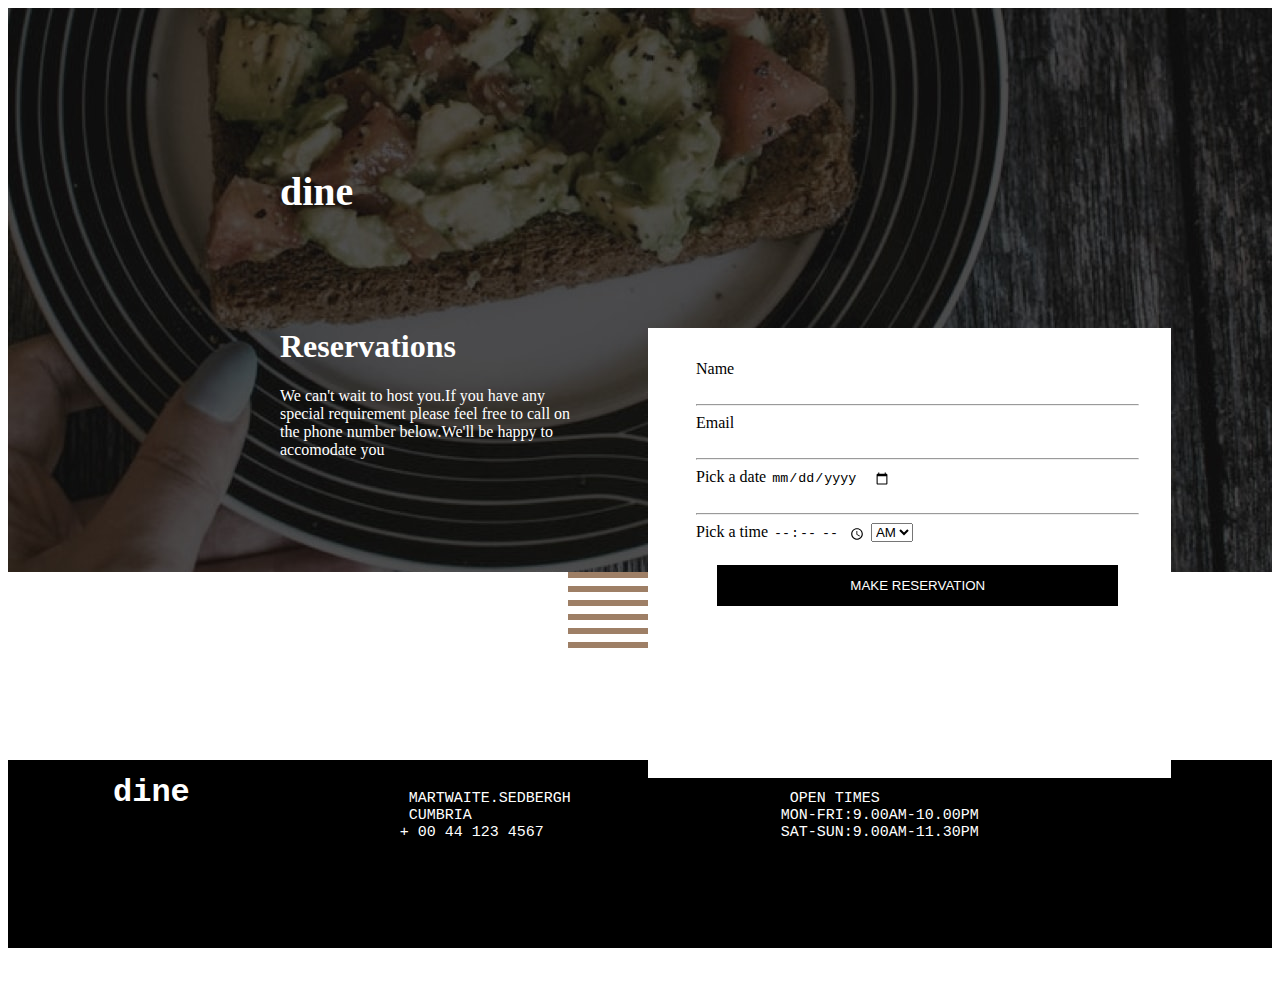
<file: starter-code/index.html>
<!DOCTYPE html>
<html lang="en">
<head>
    <meta charset="UTF-8">
    <meta http-equiv="X-UA-Compatible" content="IE=edge">
    <meta name="viewport" content="width=device-width, initial-scale=1.0">
    <title>Reservations</title>
    <link href="reservation.css" rel="stylesheet">

    
    
</head>
<body>
  <div class="container">

  <div class="top">
       <div class="dineup">
          <h2>dine</h2>
     <h1>Reservations</h1>
     <p> We can't wait to host you.If you have any <br>
      special requirement please feel free to call on<br> the phone number below.We'll be happy to<br> accomodate you</p>
   
     </div>
     
   <form class="form-box">
    <label for="name"> Name</label>
<input type="text" name="Name" id="Name"><br><br>
<hr>
<label for="email">Email</label><input type="url" name="Email" id="email"><br><br>
<hr>
<label for="date">Pick a date</label>
<input type="date" name="date" id="date"><br><br>
<hr>
<label for="time">Pick a time</label>
<input type="time" name="time" id="time">
<label for="selector">
  <select id="selector">
   
      <option>AM</option>
      <option>PM</option>
<br>
<pre> <li class="icon"><svg xmlns="http://www.w3.org/2000/svg" width="7" height="3"><path fill="#9E7F66" d="M6.425 2.977V.601H.629v2.376z"/>
</svg><br>4 people <svg xmlns="http://www.w3.org/2000/svg" width="10" height="11"><path fill="#9E7F66" d="M6.227 10.156V6.727h3.429V4.342H6.227V.913H3.842v3.429H.413v2.385h3.429v3.429z"/></svg>
</li></pre>
<hr>
<br>
<input class="submit" type="submit" value="MAKE RESERVATION">

</form>
  </div>
   <div id="mid">
    <svg xmlns="http://www.w3.org/2000/svg" width="160" height="76"><g fill="#9E7F66" fill-rule="evenodd"><path d="M0 70h160v6H0zM0 56h160v6H0zM0 42h160v6H0zM0 28h160v6H0zM0 14h160v6H0zM0 0h160v6H0z"/></g></svg>
       
    </div>

   <div class="footer">
       
  
<pre><h3>dine</h3></pre>
   
   
     <pre> MARTWAITE.SEDBERGH<br> CUMBRIA<br>+ 00 44 123 4567</pre>
   
   <br>
     <pre> OPEN TIMES<br>MON-FRI:9.00AM-10.00PM<br>SAT-SUN:9.00AM-11.30PM</pre>

   </div>
       
  <ul>
    <li</li>
  </ul>


   
</div>

</body>
</html>
</file>
<file: starter-code/reservation.css>
*{
    box-sizing:border-box;
}
.container{
    display:grid;
    grid-template-rows: 3fr 1fr 0.8fr;
}
   
  
 
/* #image{
    height:fit-content; 
} */

.box{
    /* text-align: left;  
    align-self:flex-start;
    float:left */
    display:flex;
    flex-direction: column;
}

h2{
    margin-top: 2em;
    padding-bottom: 2em;
    font-weight: 800;
    font-size:40px
}
.dineup{
margin-left: 7em;
margin-top: 5em;
font-family: Georgia, 'Times New Roman', Times, serif;
padding-left: 10em;
}


.top{
    background-image: url("utils/images/hero-bg-desktop.jpg");
    color:white;
    display:flex;
    flex-direction: column;
    text-align: left;  
  
}
#mid{
    /* height:10%; */
    margin-top: 0em;
    padding-left: 35em;
    padding-right: -20em;
    padding-top:-20em;
    padding-bottom: 6em;
    fill-rule: #9E7F66;
     <svg xmlns="http://www.w3.org/2000/svg" width="160" height="76"><g fill="#9E7F66" fill-rule="evenodd"><path d="M0 70h160v6H0zM0 56h160v6H0zM0 42h160v6H0zM0 28h160v6H0zM0 14h160v6H0zM0 0h160v6H0z"/></g></svg>
}

   input{
    border-bottom: none;
    border-top: none;
    border-left: none;
    border-right: none;
   }
date{
    border:none;
    border-bottom: 1px dashed;
}



.footer{
    background-color: black;
    color:white;
    display:flex;
    flex-direction: row;

}  
.submit{
    color:white;
    padding-right:5px;
    margin:20px; 
    justify-content: center;
    padding: 1em;
    padding-right: 10em;
    padding-left:10em;
    border:0.8px solid;
    box-sizing: content-box;
    background-color: black;
    text-align:justify;


}
  

.form-box{
    color:black;
    background-color: white;
    margin-top: 20em;
    margin-left: 40em;
    margin-right: 12em;
    margin-bottom: -5em;
    padding-left: 3em;
    padding-right:2em;
    padding-top: 2em;
min-height: 50%;
    z-index:1;
    position:absolute;
    visibility: offset 10px;
}

@media{
    max width:
}
pre{
    margin:7em;
    margin-top: 2em;
    font-family: 'Courier New', Courier, monospace;
    padding-left: -8em;
    font-size: 15px;
}

h3{
    font-size: 32px;
    margin-top: -0.5em;
}
</file>
